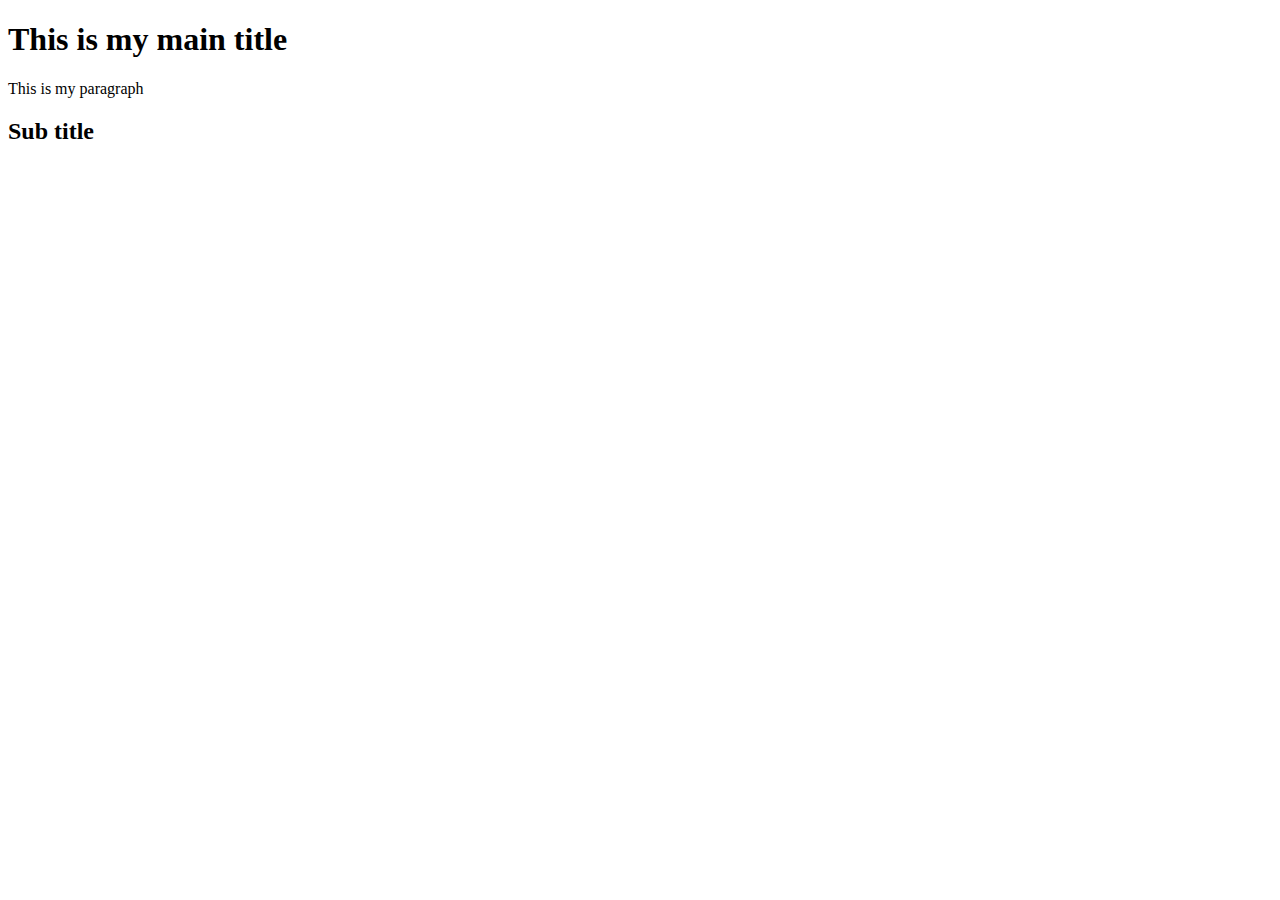
<file: aboutme/index.html>
<!DOCTYPE html>
<html lang="en">
<head>
    <meta charset="UTF-8">
    <meta http-equiv="X-UA-Compatible" content="IE=edge">
    <meta name="viewport" content="width=device-width, initial-scale=1.0">
    <title>Home Page</title>
</head>
<body>
    <h1>This is my main title</h1>
    <p>This is my paragraph</p>
    <h2>Sub title</h2>
</body>
</html>
</file>
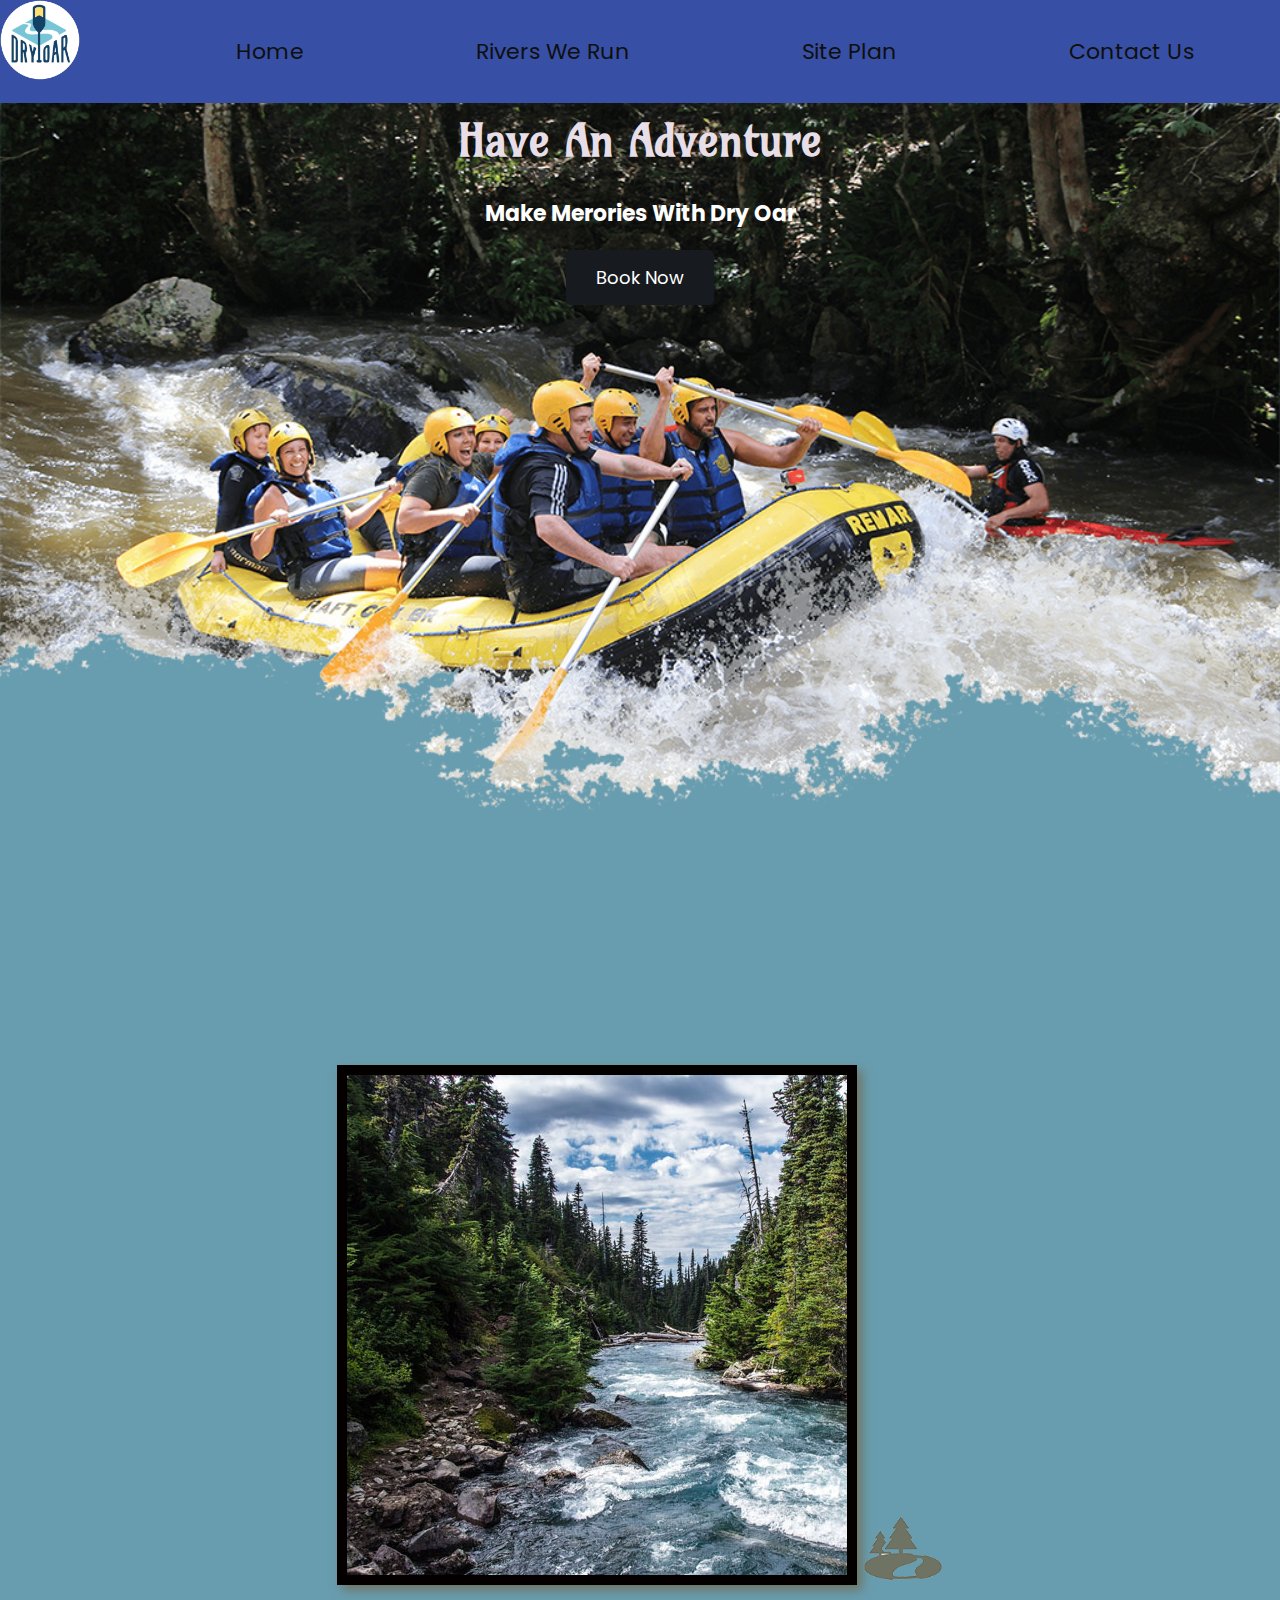
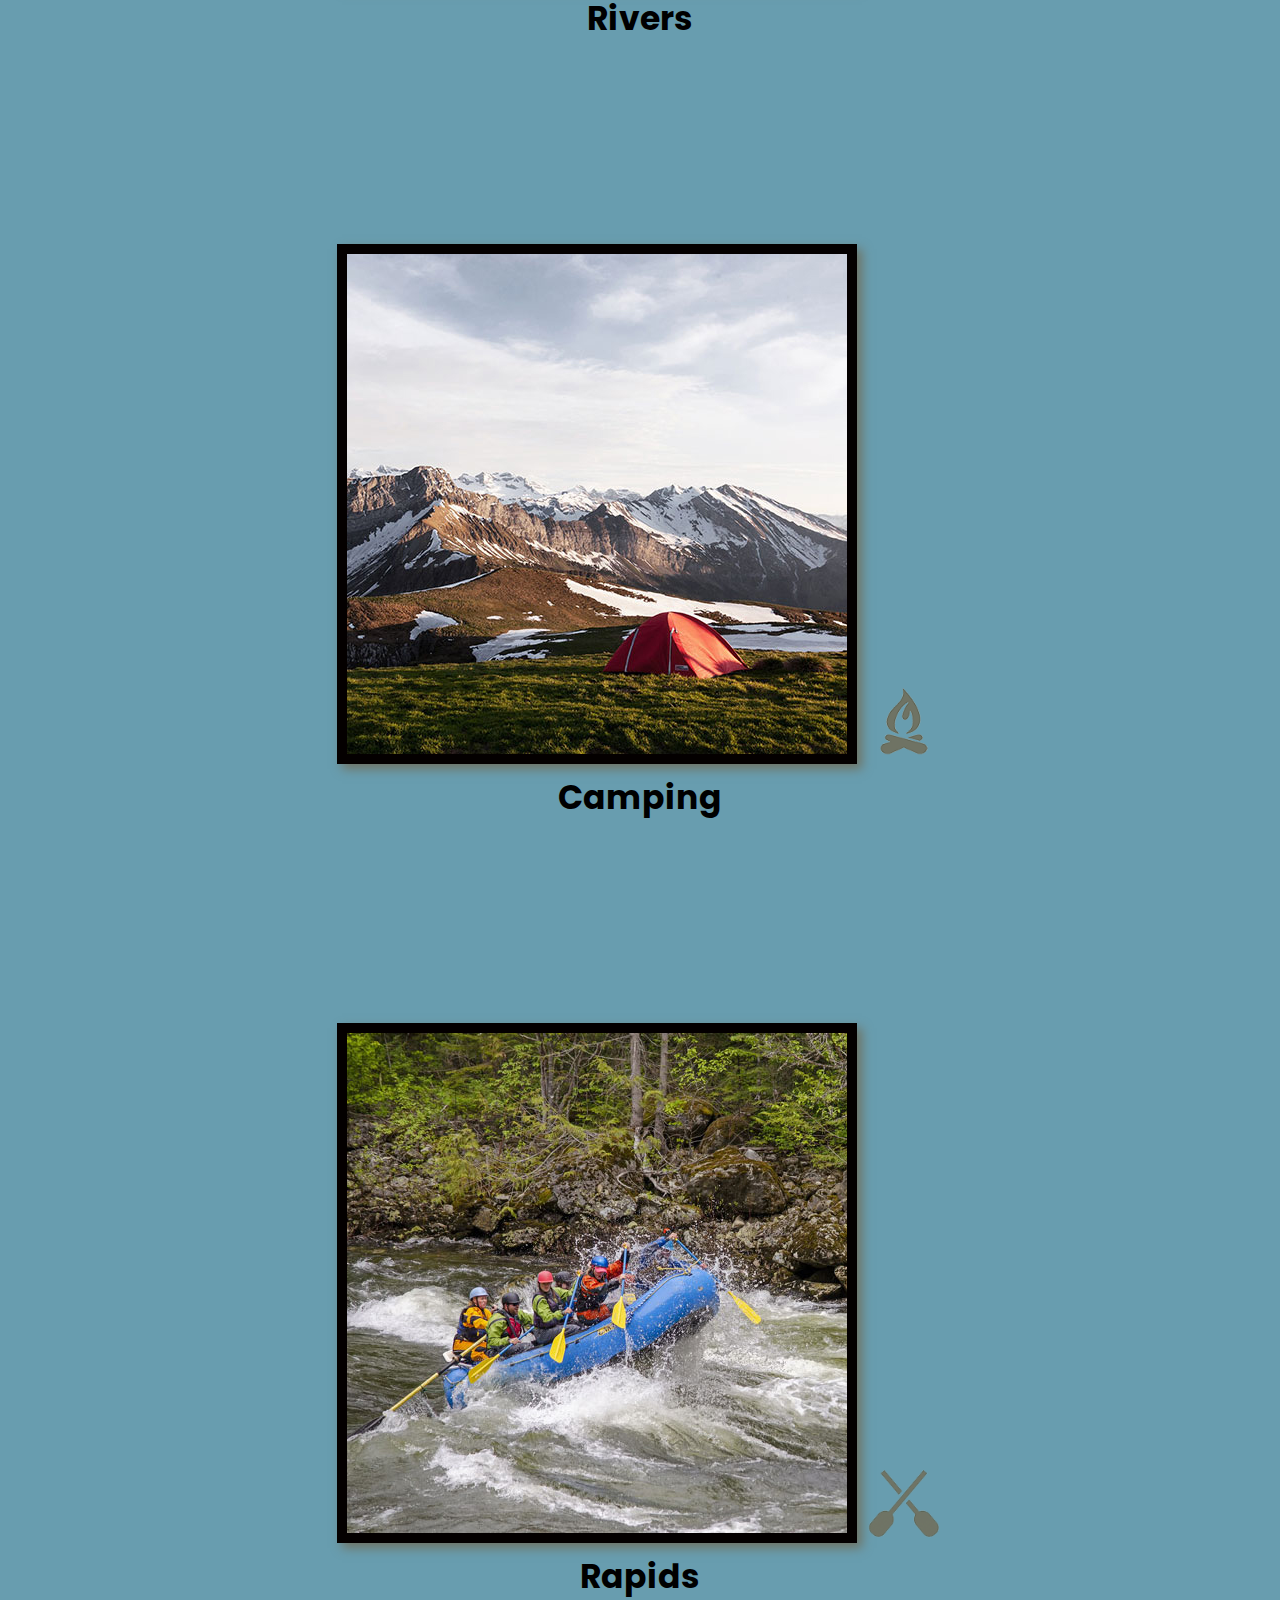
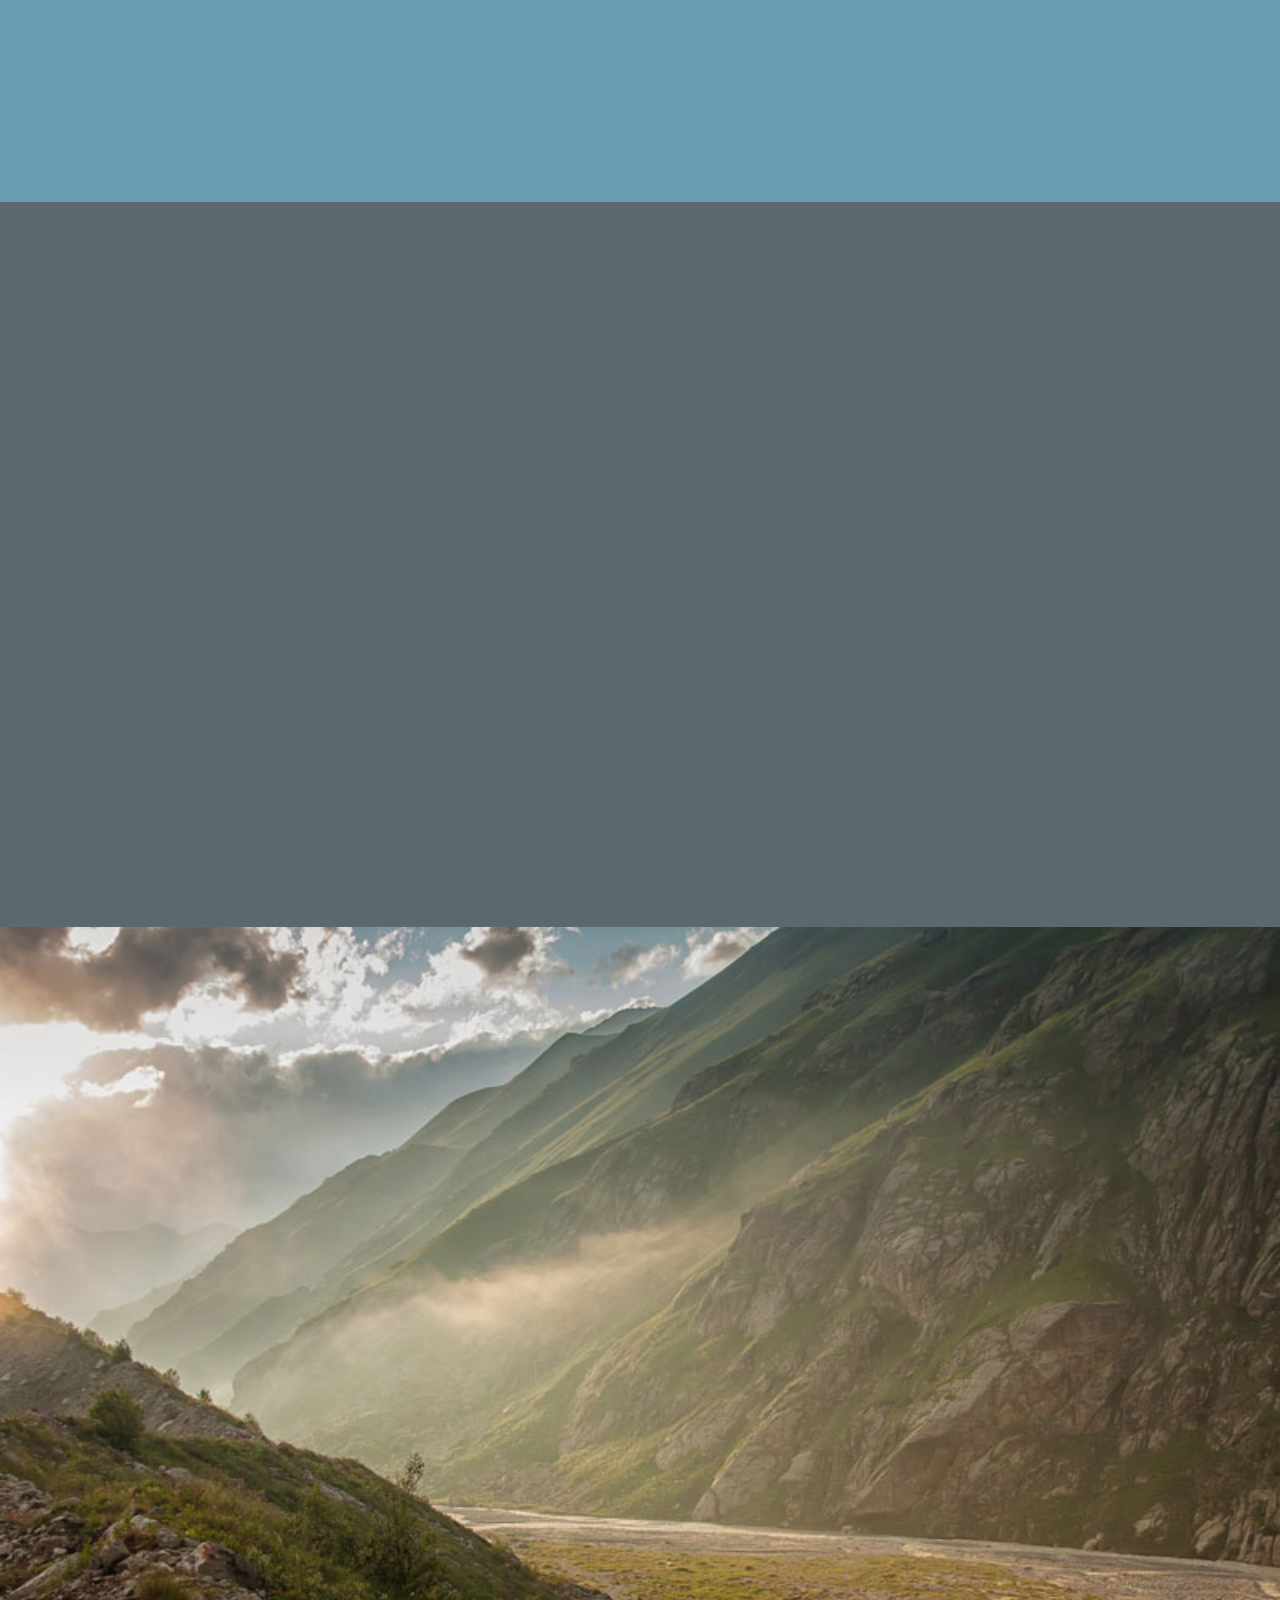
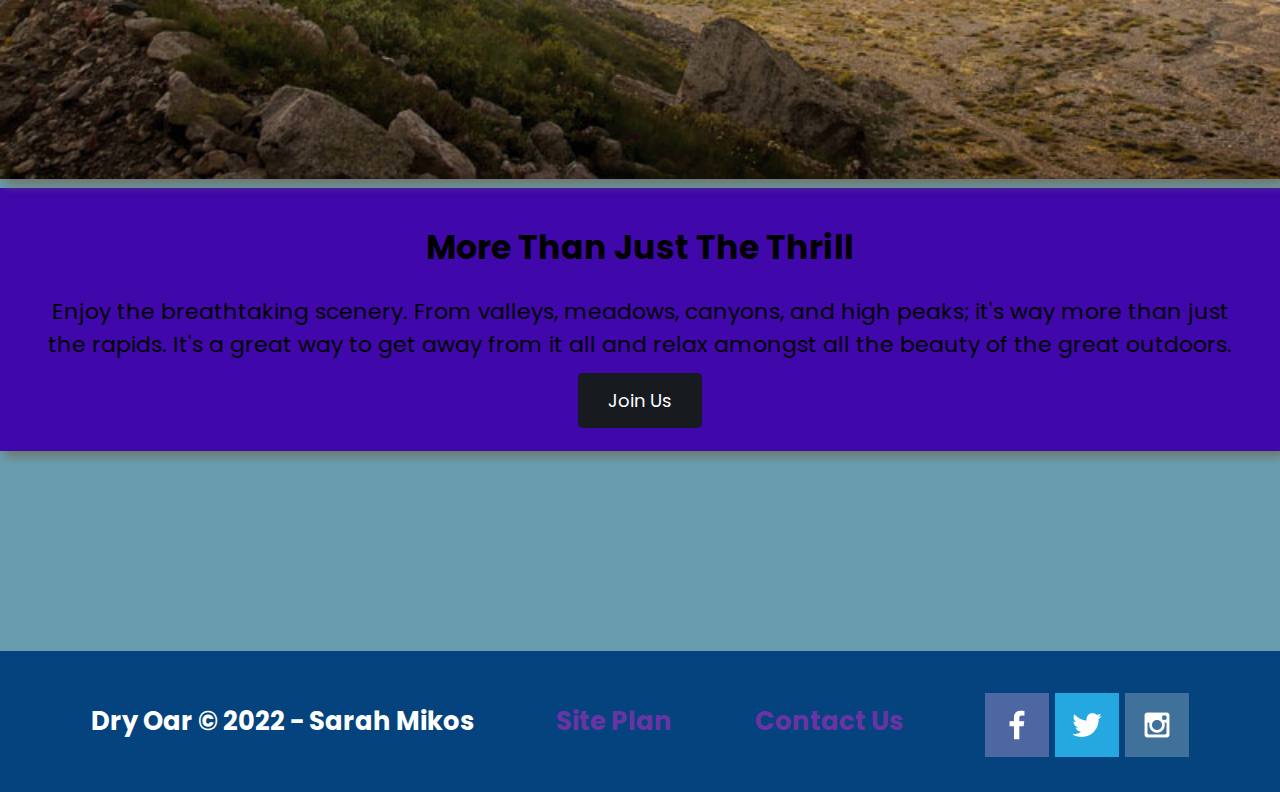
<file: wwr/index.html>
<!DOCTYPE html>
<html lang="en">

<head>
    <meta charset="UTF-8">
    <meta http-equiv="X-UA-Compatible" content="IE=edge">
    <meta name="viewport" content="width=device-width, initial-scale=1.0">
    <title>Whitewater Rafting Vacations | Dry Oar Boating | Home</title>
    <link rel="stylesheet" href="styles/style.css">

</head>

<body>
    <div id="content">

        <header>
            <a id="logo_link" href="index.html">
                <img class="logo" src="images/logo.png" alt="Dry Oar Logo">
            </a>

            <nav>
                <a href="index.html">Home</a>
                <a href="rivers.html">Rivers We Run </a>
                <a href="site-plan-rafting.html">Site Plan</a>
                <a href="contactus.html">Contact Us</a>
            </nav>

        </header>
        <div id="hero">
            <div id="hero-box">
                <img id="hero-img" src="images/hero.png" alt="People enjoying rafting">
            </div>
            <section id="hero-msg">
                <h1 class="home-title">Have An Adventure</h1>
                <h4>Make Merories With Dry Oar </h4>
                <div class='button-box'>
                    <a class='book' href="contactus.html">Book Now</a>
                </div>
            </section>
        </div>
        <main class="home-grid">
            <section class="rivers-card">
                <img class="card-img" src="images/rivers.jpg" alt="river in forest">
                <img class="icon" src="images/river_icon.png" alt="river icon">
                <h2>Rivers</h2>
            </section>
            <section class="camping-card">
                <img class="card-img" src="images/camping.jpg" alt="tent in mountains">
                <img class="icon" src="images/fire_icon.png" alt="fire icon">
                <h2>Camping</h2>
            </section>
            <section class="rapids-card">
                <img class="card-img" src="images/rapids.jpg" alt="rafting boat">
                <img class="icon" src="images/oars.png" alt="oars icon">
                <h2>Rapids</h2>
            </section>
            <div id="background"></div>
            <img class="mountains" src="images/mountains.jpg" alt="Misty mountains">
            <section class="msg">
                <h2>More Than Just The Thrill</h2>
                <p> Enjoy the breathtaking scenery. From valleys, meadows, canyons, and high peaks; it's way more than
                    just the rapids. It's a great way to get away from it all and relax amongst all the beauty of the
                    great outdoors.</p>
                <a class='join' href="rivers.html">Join Us</a>
            </section>

        </main>
        <footer>
            <h3>Dry Oar &copy; 2022 - Sarah Mikos</h3>
            <h3><a href="site-plan-rafting.html">Site Plan</a></h3>
            <h3><a href="contactus.html">Contact Us</a></h3>
            <div class="social">
                <a href="https://facebook.com" target="_blank">
                    <img src="images/facebook.png" alt="fb icon">
                </a>
                <a href="https://twitter.com" target=" _blank">
                    <img src="images/twitter.png" alt="twitter icon">
                </a>
                <a href="https://instagram.com" target=" _blank">
                    <img src="images/instagram.png" alt="instagram icon">
                </a>
            </div>
        </footer>
    </div>
</body>

</html>
</file>
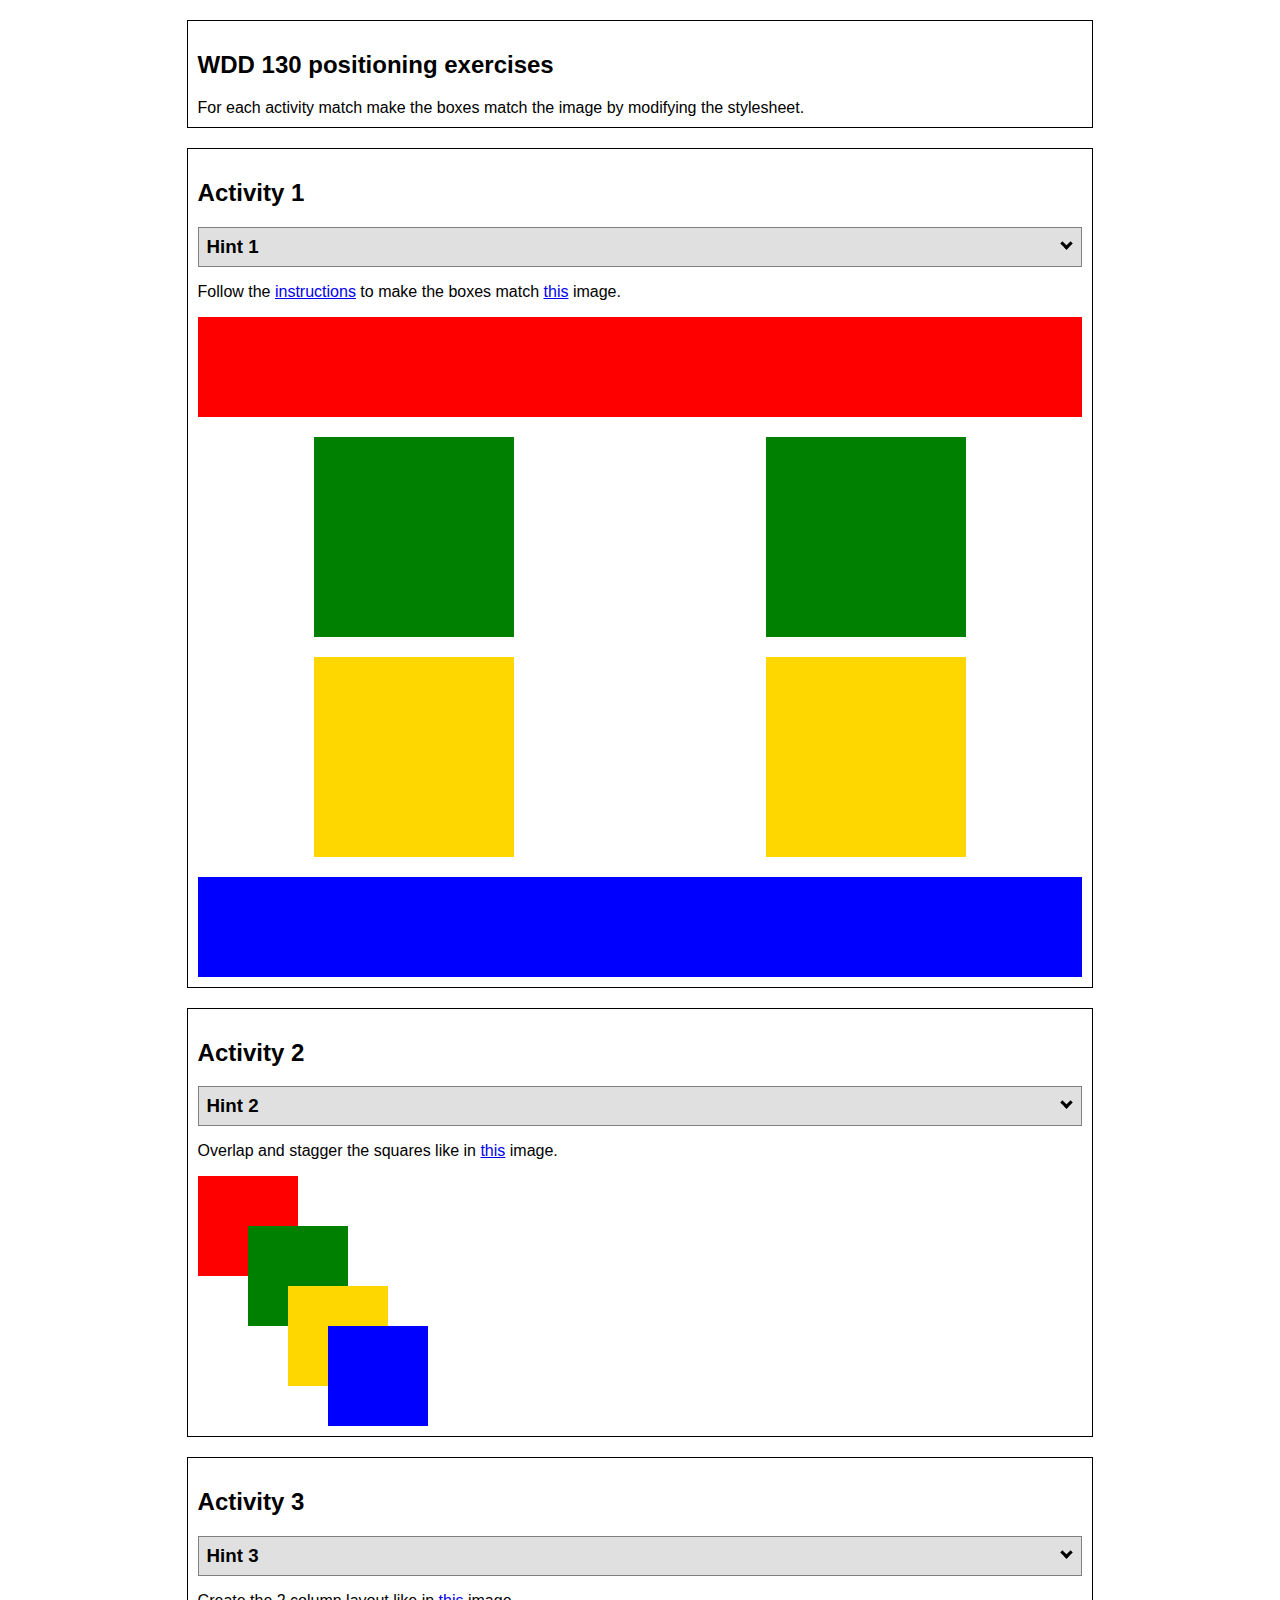
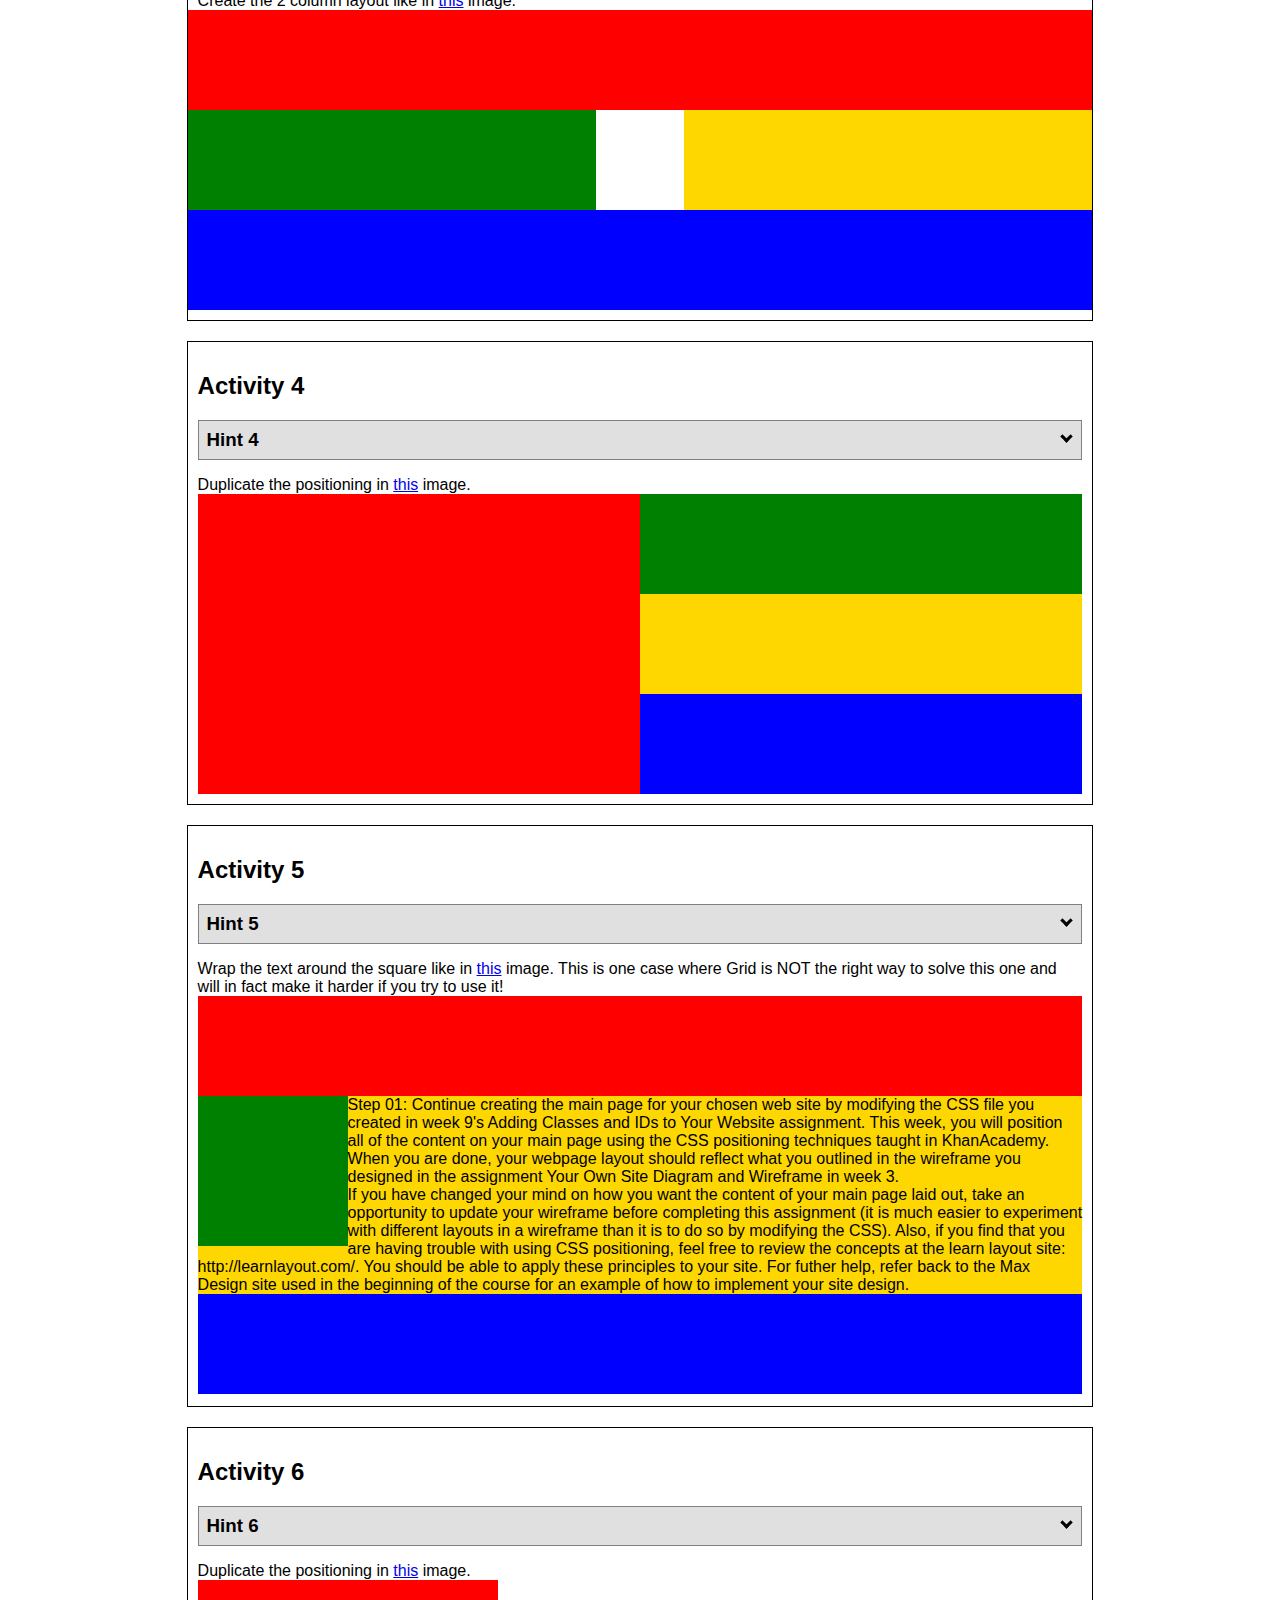
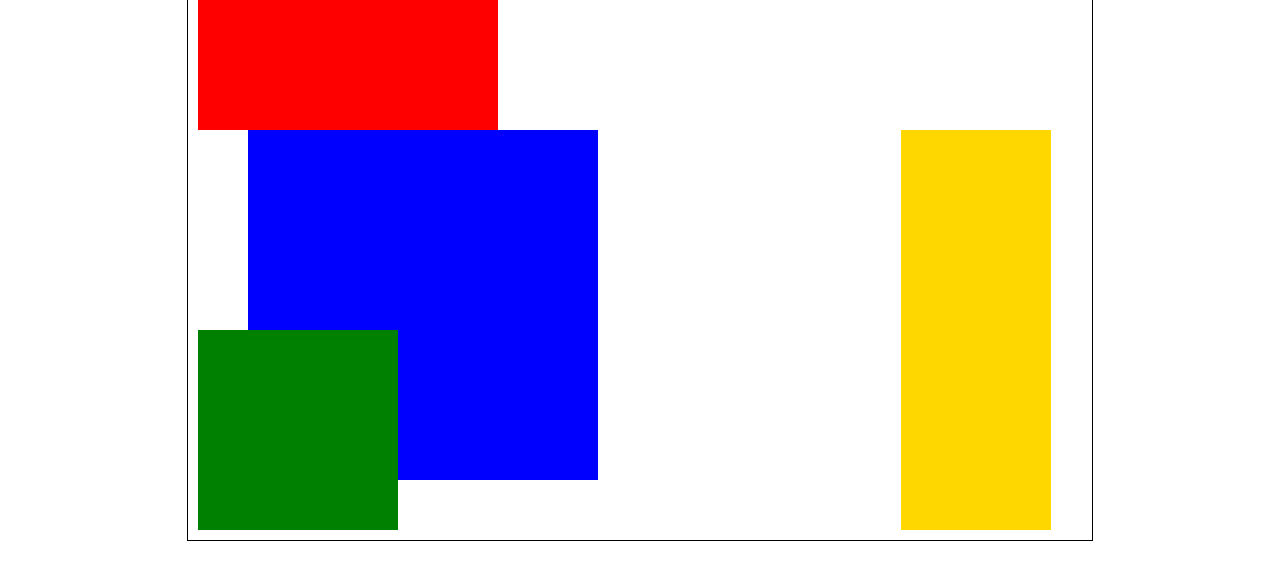
<file: positioning.html>
<!DOCTYPE html>
<html lang="en">
  <head>
    <!-- HTML - Name: positioning.html -->
    <title>Positioning Activity</title>
    <link rel="stylesheet" type="text/css" href="positionstyles.css" />
  </head>
  <body>
    <div class="activity">
      <h2>WDD 130 positioning exercises</h2>
      For each activity match make the boxes match the image by modifying the stylesheet.</div>
    <div class="activity">
      <h2>Activity 1</h2>
      <section class="hint"><input type="checkbox" ><i></i> <h3>Hint 1</h3><div><p>Check out the <a href="https://byui-wdd.github.io/wdd130/activities/w06-css-positioning.html" target="_blank">activity instructions</a> in Ilearn!</p></div></section>
      <p>Follow the <a href="https://byui-wdd.github.io/wdd130/activities/w06-css-positioning.html" target="_blank">instructions</a> to make the boxes match  <a href="https://byui-wdd.github.io/wdd130/images/example1.png" target="_blank">this</a> image.</p>
      <div class="content1" >
        <div class="red1" ></div>
        <div class="green1" ></div>
        <div class="green1" ></div>
        <div class="yellow1"></div>
        <div class="yellow1"></div>
        <div class="blue1"></div>
      </div>
    </div>
    <div class="activity">
      <h2>Activity 2</h2>
      <section class="hint"><input type="checkbox" > <h3>Hint 2</h3><i></i><div>
      <ul>
      <li>grid-template-columns: 50px 50px 50px 50px 50px </li></ul></div></section>
      <p>Overlap and stagger the squares like in <a href="https://byui-wdd.github.io/wdd130/images/example2.png" target="_blank">this</a> image.</p>
      <div class="content2" >
        <div class="red2" ></div>
        <div class="green2" ></div>
        <div class="yellow2"></div>
        <div class="blue2"></div>
      </div>
    </div>
    <div class="activity">
      <h2>Activity 3</h2>
      <section class="hint"><input type="checkbox" > <h3>Hint 3</h3><i></i><div><p>This one is going to be best solved with CSS Grid. Remember to make the boxes the right width first...then start moving them around. </p><h4>Properties used:</h4><ul><li>display:grid;</li><li>grid-template-columns:</li><li>grid-column-gap:</li>
        <li>grid-column:</li>  </ul></div></section>
      Create the 2 column layout like in <a href="https://byui-wdd.github.io/wdd130/images/example3.png" target="_blank">this</a>  image.
      <div class="content3" >
        <div class="red3" ></div>
        <div class="green3" ></div>
        <div class="yellow3"></div>
        <div class="blue3"></div>
      </div>
    </div>
    <div class="activity">
      <h2>Activity 4</h2>
      <section class="hint"><input type="checkbox" > <h3>Hint 4</h3><i></i><div><p>For the others we have been primarily concerned with width. For this one you will need to adjust height as well. </p><h4>Properties used:</h4><ul><li>display:grid;</li><li>grid-template-columns:</li><li>grid-row:</li></ul></div></section>
      Duplicate the positioning in <a href="https://byui-wdd.github.io/wdd130/images/example4.png" target="_blank">this</a> image. 
      <div class="content4" >
        <div class="red4" ></div>
        <div class="green4" ></div>
        <div class="yellow4"></div>
        <div class="blue4"></div>
      </div>
    </div>

    <div class="activity">
      <h2>Activity 5</h2>
      <section class="hint"><input type="checkbox" > <h3>Hint 5</h3><i></i><div><p>Grid is <strong>not</strong> the right way to do this.  In fact there is only one way to really do that...and that is with float. Remember that we float the thing we want the text to wrap around.  Also remember to start by making all the shapes the right size and shape.</p><h4>Properties used:</h4><ul><li>float: left;</li></ul></div></section>
      Wrap the text around the square like in <a href="https://byui-wdd.github.io/wdd130/images/example5.png" target="_blank">this</a> image. This is one case where Grid is NOT the right way to solve this one and will in fact make it harder if you try to use it!
      <div class="content5" >
        <div class="red5" ></div>
        <div class="green5" ></div>
        <div class="yellow5">Step 01: Continue creating the main page for your chosen web site by modifying the CSS file you created in week 9's Adding Classes and IDs to Your Website assignment. This week, you will position all of the content on your main page using the CSS positioning techniques taught in KhanAcademy. When you are done, your webpage layout should reflect what you outlined in the wireframe you designed in the assignment Your Own Site Diagram and Wireframe in week 3. <br />
          If you have changed your mind on how you want the content of your main page laid out, take an opportunity to update your wireframe before completing this assignment (it is much easier to experiment with different layouts in a wireframe than it is to do so by modifying the CSS). Also, if you find that you are having trouble with using CSS positioning, feel free to review the concepts at the learn layout site: http://learnlayout.com/. You should be able to apply these principles to your site. For futher help, refer back to the Max Design site used in the beginning of the course for an example of how to implement your site design.</div>
        <div class="blue5"></div>
      </div>
    </div>
    <div class="activity">
      <h2>Activity 6</h2>
      <section class="hint"><input type="checkbox" > <h3>Hint 6</h3><i></i><div><p>This one is all about visualizing the grid behind the layout. If you are having a hard time doing that first: all the sizes are even multiples of 100, and second here is another example with the lines drawn: <a href="https://byui-wdd.github.io/wdd130/images/example6-hint.png" target="_blank">example 6 with lines</a>. For this one you will find it easiest if you use px for the column width. You can also use <kbd>z-index</kbd> to control the element layering.    </p><h4>Properties used:</h4><ul><li>display:grid;</li><li>grid-template-columns:</li><li>grid-column:</li><li>grid-row:</li><li><a href="https://www.w3schools.com/cssref/pr_pos_z-index.asp" target="_blank">z-index:</a></li></ul></div></section>
      Duplicate the positioning in <a href="https://byui-wdd.github.io/wdd130/images/example6.png" target="_blank">this</a> image.
      <div class="content6" >
        <div class="red6" ></div>
        <div class="green6" ></div>
        <div class="yellow6"></div>
        <div class="blue6"></div>
      </div>
    </div>
  </body>
</html>
</file>
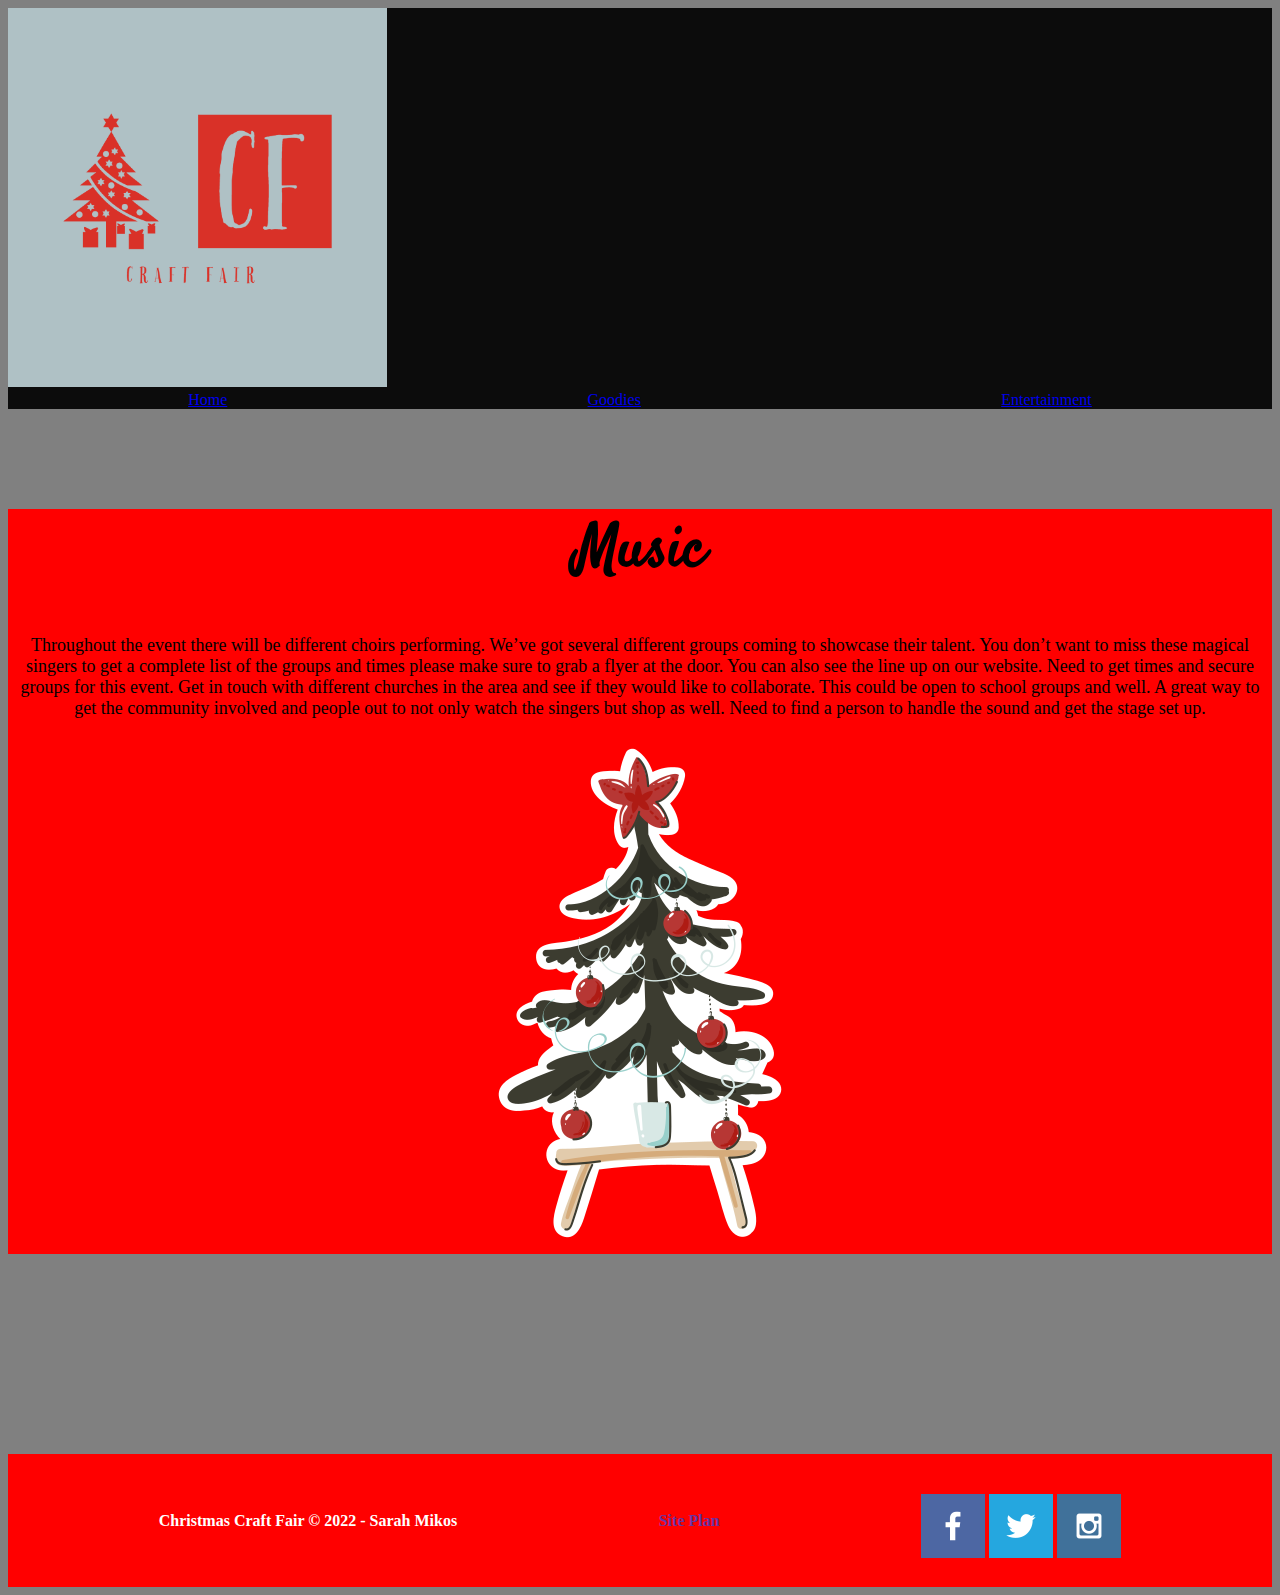
<file: christmas/entertainment.html>
<!DOCTYPE html>
<html lang="en">
<head>
    <meta charset="UTF-8">
    <meta http-equiv="X-UA-Compatible" content="IE=edge">
    <meta name="viewport" content="width=device-width, initial-scale=1.0">
    <title>Christmas Craft Fair| Entertainment </title>
    <link rel="stylesheet" href="styles/styles.css">

</head>
<body>

    <header>
        <img src="images/logo.jpeg" alt="Logo image" class="logo">

        <nav>
          <a href="index.html">Home</a>  
          <a href="goodies.html">Goodies</a>  
          <a href="entertainment.html">Entertainment</a>  

        </nav>
    </header>
    <main id="mainGrid" class="homeGrid">
        <section>
            <h1>Music </h1>
            <p>Throughout the event there will be different choirs performing. We’ve got several different groups coming to showcase their talent. You don’t want to miss these magical singers to get a complete list of the groups and times please make sure to grab a flyer at the door. You can also see the line up on our website. Need to get times and secure groups for this event. Get in touch with different churches in the area and see if they would like to collaborate. This could be open to school groups and well. A great way to get the community involved and people out to not only watch the singers but shop as well. Need to find a person to handle the sound and get the stage set up.</p>
            <img src="images/christmas.png" alt="image for page3">
        </section>

    </main>

    <footer>
        <p>Christmas Craft Fair &copy; 2022 - Sarah Mikos</p>
        <p><a href="site-plan.html">Site Plan</a></p>
        <div class="social">
            <a href="https://facebook.com" target="_blank">
                <img src="images/facebook.png" alt="fb icon">
            </a>
            <a href="https://twitter.com" target=" _blank">
                <img src="images/twitter.png" alt="twitter icon">
            </a>
            <a href="https://instagram.com" target=" _blank">
                <img src="images/instagram.png" alt="instagram icon">
            </a>
        </div>
    </footer>

</body>
</html>
</file>
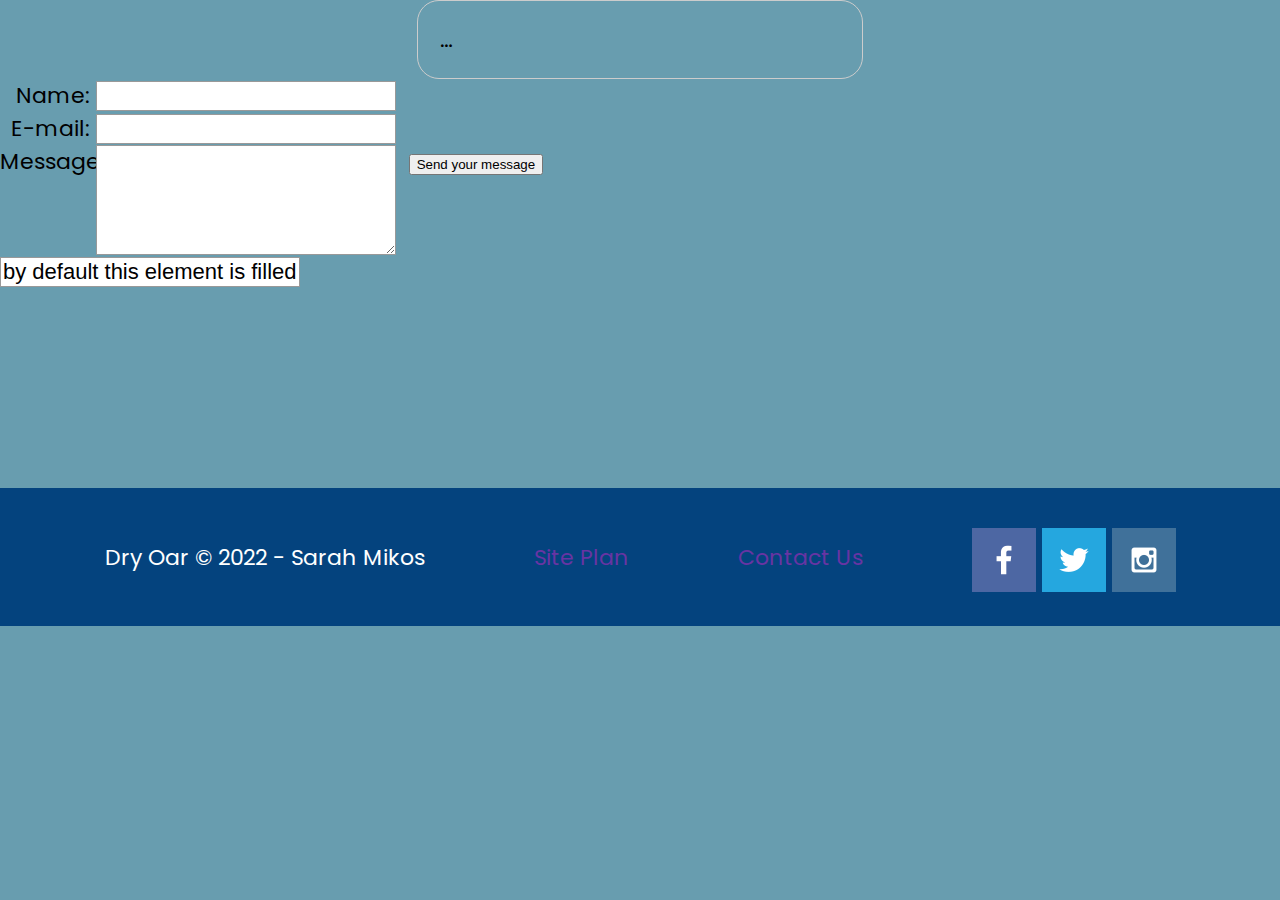
<file: wwr/contactus.html>
<!DOCTYPE html>
<html lang="en">

<head>
    <meta charset="UTF-8">
    <meta http-equiv="X-UA-Compatible" content="IE=edge">
    <meta name="viewport" content="width=device-width, initial-scale=1.0">
    <title>Whitewater Rafting Vacations | Dry Oar Boating | Home</title>
    <link rel="stylesheet" href="styles/style.css">
    <style>

         form {
            /* Center the form on the page */
            margin: 0 auto;
            width: 400px;
            /* Form outline */
            padding: 1em;
            border: 1px solid #ccc;
            border-radius: 1em;
         }
         ul {
				list-style: none;
				padding: 0;
				margin: 0;
			}

			form li + li {
				margin-top: 1em;
			}

			label {
				/* To make sure that all labels have the same size and are properly aligned */
				display: inline-block;
				width: 90px;
				text-align: right;
			}

			input,
			textarea {
				/* To make sure that all text fields have the same font settings By default, textareas have a monospace font */
				font: 1em sans-serif;
				/* To give the same size to all text fields */
				width: 300px;
				box-sizing: border-box; /* To harmonize the look & feel of text field border */
				border: 1px solid #999;
			}

			input:focus,
			textarea:focus {
				/* To give a little highlight on active elements */
				border-color: #000;
			}

			textarea {
				/* To properly align multiline text fields with their labels */
				vertical-align: top;
				/* To give enough room to type some text */
				height: 5em;
			}

			.button {
				/* To position the buttons to the same position of the text fields */
				padding-left: 90px;
				/* same size as the label elements */
			}

			button {
				/* This extra margin represent roughly the same space as the space between the labels and their text fields */
				margin-left: 0.5em;
			}
    
    </style>
</head>

<body>


    <div id="feedback"></div>
    <form action="/my-handling-form-page" method="post">…</form>
    <ul>
        <li>
            <label for="name">Name:</label>
            <input type="text" id="name" name="user_name" />
        </li>
        <li>
            <label for="mail">E-mail:</label>
            <input type="email" id="mail" name="user_email" />
        </li>
        <li>
            <label for="msg">Message:</label>
            <textarea id="msg" name="user_message"></textarea>
            <button type="submit">Send your message</button>
        </li>
        <input type="text" value="by default this element is filled with this text" />
    </ul>
    </form>
    </main>

    <script>
        // get the feedback div element so we can do something with it.
        const feedbackElement = document.getElementById('feedback');
        // get the form so we can read what was entered in it.
        const formElement = document.forms[0];
        // add a 'listener' to wait for a submission of our form. When that happens run the code below.
        formElement.addEventListener('submit', function (e) {
            // stop the form from doing the default action.
            e.preventDefault();
            // set the contents of our feedback element to a message letting the user know the form was submitted successfully. Notice that we pull the name that was entered in the form to personalize the message!
            feedbackElement.innerHTML = 'Hello ' + formElement.user_name.value + '! Thank you for your message. We will get back with you as soon as possible!';
            // make the feedback element visible.
            feedbackElement.style.display = "block";
            // add a class to move everything down so our message doesn't cover it.
            document.body.classList.toggle('moveDown');
        });
    </script>
    
        <footer>
            <p>Dry Oar &copy; 2022 - Sarah Mikos</p>
            <p><a href="site-plan-rafting.html">Site Plan</a></p>
            <p><a href="contactus.html">Contact Us</a></p>
            <div class="social">
                <a href="https://facebook.com" target="_blank">
                    <img src="images/facebook.png" alt="fb icon">
                </a>
                <a href="https://twitter.com" target=" _blank">
                    <img src="images/twitter.png" alt="twitter icon">
                </a>
                <a href="https://instagram.com" target=" _blank">
                    <img src="images/instagram.png" alt="instagram icon">
                </a>
            </div>
        </footer>
    </div>
</body>

</html>
</file>
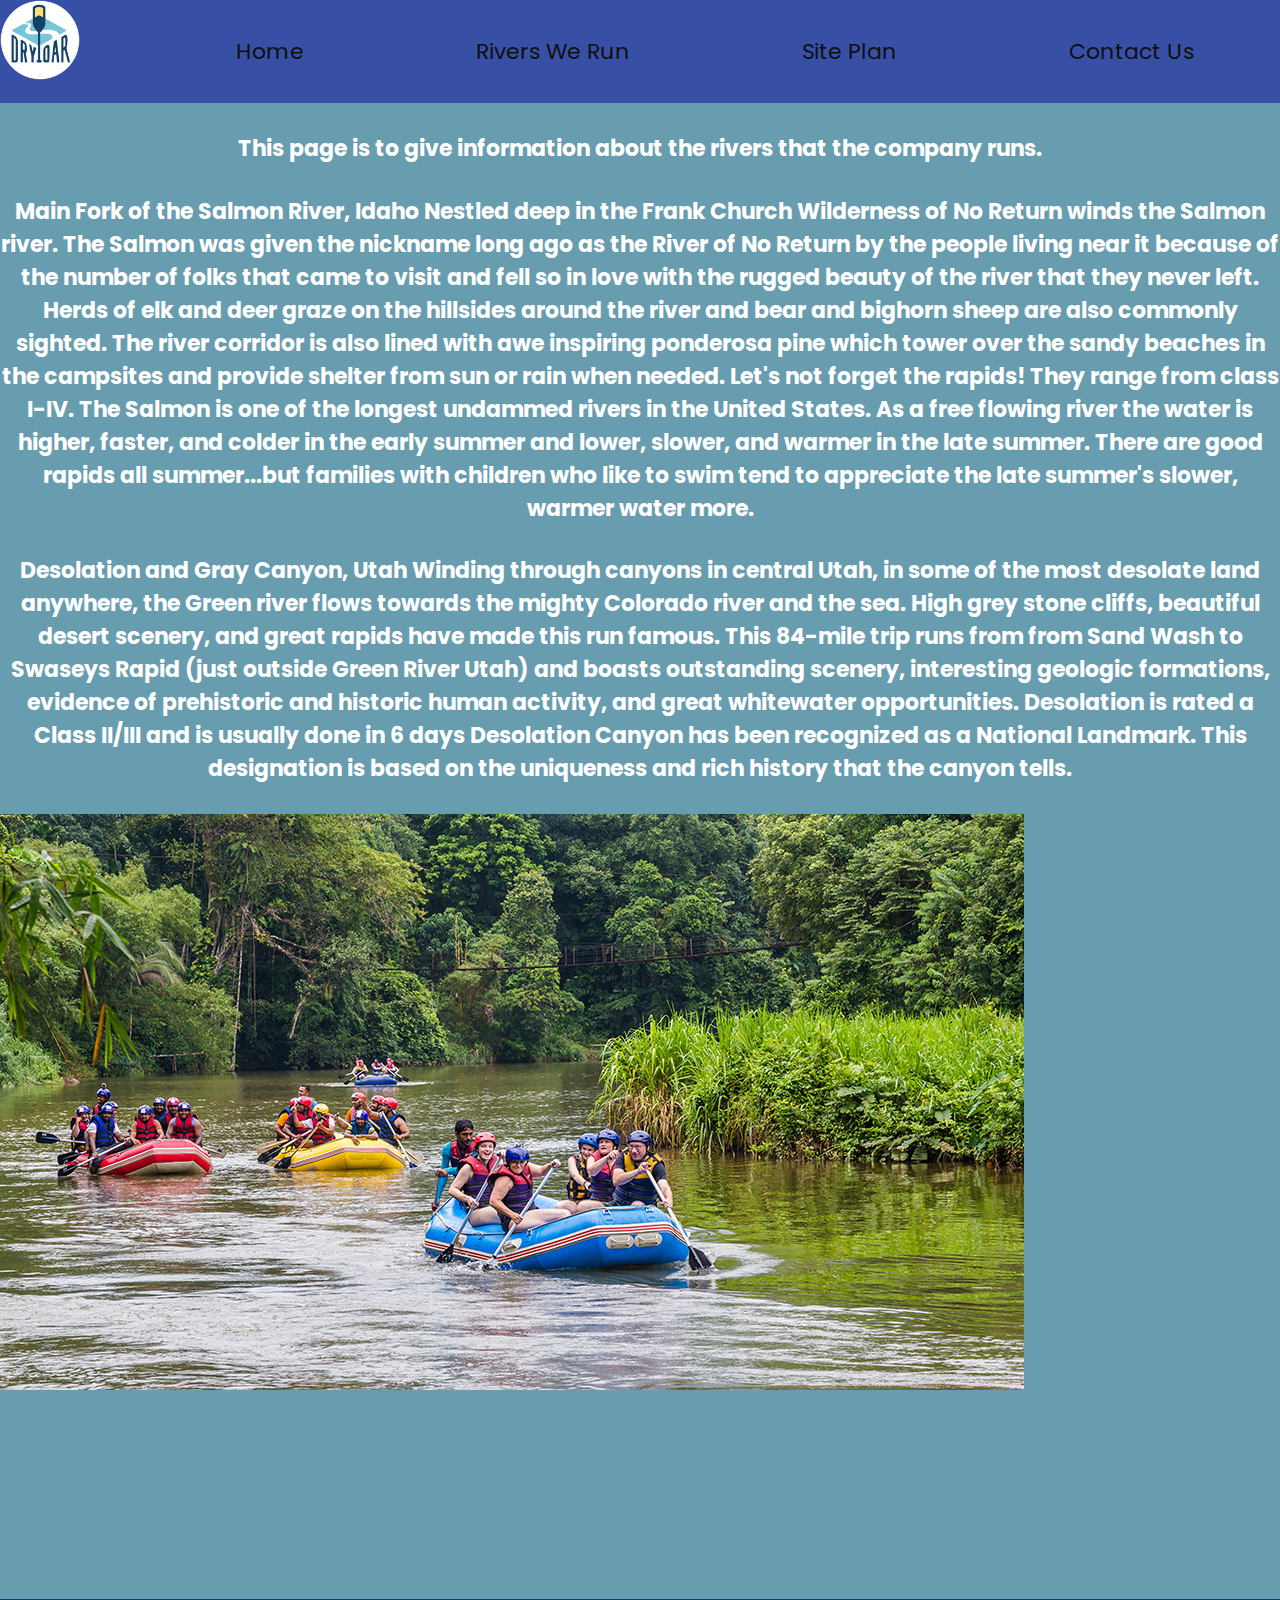
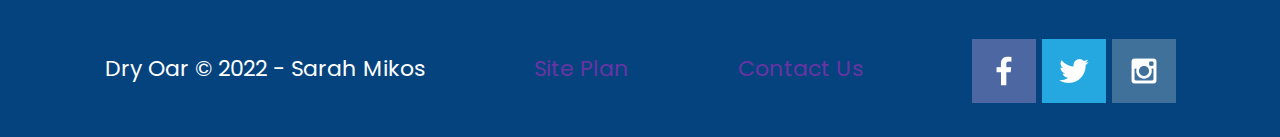
<file: wwr/rivers.html>
<!DOCTYPE html>
<html lang="en">

<head>
    <meta charset="UTF-8">
    <meta http-equiv="X-UA-Compatible" content="IE=edge">
    <meta name="viewport" content="width=device-width, initial-scale=1.0">
    <link rel="stylesheet" href="styles/style.css">
    <title>Whitewater Rafting Vacations | Dry Oar Boating | site-plan-rafting</title>

</head>

<body>
    <div id="content">

        <header>
            <a id="logo_link" href="index.html">
                <img class="logo" src="images/logo.png" alt="Dry Oar Logo">
            </a>

            <nav>
                <a href="index.html">Home</a>
                <a href="rivers.html">Rivers We Run </a>
                <a href="site-plan-rafting.html">Site Plan</a>
                <a href="contactus.html">Contact Us</a>
            </nav>

        </header>
<!----        <div id="hero">
            <div id="hero-box">
                <img id="hero-img" src="images/hero.png" alt="People enjoying rafting">
            </div>
            <section id="hero-msg">
                <h1 class="home-title">Have An Adventure</h1>
                <h4>Make Merories With Dry Oar </h4>
                <div class='button-box'>
                    <a class='book' href="contactus.html">Book Now</a>
                </div>
            </section>
        </div>
        <main class="home-grid">
            <section class="rivers-card">
                <img class="card-img" src="images/rivers.jpg" alt="river in forest">
                <img class="icon" src="images/river_icon.png" alt="river icon">
                <h2>Rivers</h2>
            </section>
            <section class="camping-card">
                <img class="card-img" src="images/camping.jpg" alt="tent in mountains">
                <img class="icon" src="images/fire_icon.png" alt="fire icon">
                <h2>Camping</h2>
            </section>
            <section class="rapids-card">
                <img class="card-img" src="images/rapids.jpg" alt="rafting boat">
                <img class="icon" src="images/oars.png" alt="oars icon">
                <h2>Rapids</h2>
            </section>
            <div id="background"></div>
            <img class="mountains" src="images/mountains.jpg" alt="Misty mountains">
            <section class="msg">
                <h2>More Than Just The Thrill</h2>
                <p> Enjoy the breathtaking scenery. From valleys, meadows, canyons, and high peaks; it's way more than
                    just the rapids. It's a great way to get away from it all and relax amongst all the beauty of the
                    great outdoors.</p>
                <a class='join' href="rivers.html">Join Us</a>
            </section>

        </main>
    -->
    </div class="rivers-grid">
        <div class="logo"></div>
        <div class="top-banner"></div>
        <section id="top-label">
            <h4>This page is to give information about the rivers that the company runs.</h4>
                
        <section id="left-body-text">
            <h4>Main Fork of the Salmon River, Idaho
                Nestled deep in the Frank Church Wilderness of No Return winds the Salmon river. The Salmon was given the nickname long ago as the River of No Return by the people living near it because of the number of folks that came to visit and fell so in love with the rugged beauty of the river that they never left.
                
                Herds of elk and deer graze on the hillsides around the river and bear and bighorn sheep are also commonly sighted. The river corridor is also lined with awe inspiring ponderosa pine which tower over the sandy beaches in the campsites and provide shelter from sun or rain when needed.
                
                Let's not forget the rapids! They range from class I-IV. The Salmon is one of the longest undammed rivers in the United States. As a free flowing river the water is higher, faster, and colder in the early summer and lower, slower, and warmer in the late summer. There are good rapids all summer...but families with children who like to swim tend to appreciate the late summer's slower, warmer water more.</h4>
        <section id="right-body-text">
            <h4>Desolation and Gray Canyon, Utah
                Winding through canyons in central Utah, in some of the most desolate land anywhere, the Green river flows towards the mighty Colorado river and the sea. High grey stone cliffs, beautiful desert scenery, and great rapids have made this run famous. This 84-mile trip runs from from Sand Wash to Swaseys Rapid (just outside Green River Utah) and boasts outstanding scenery, interesting geologic formations, evidence of prehistoric and historic human activity, and great whitewater opportunities.
                
                Desolation is rated a Class II/III and is usually done in 6 days
                
                Desolation Canyon has been recognized as a National Landmark.  This designation is based on the uniqueness and rich history that the canyon tells.</h4>    
            
        <section class="bottom-picture">
            <img class="rafting_picture" src="images/rafting15_600.jpg">
        </section>

    </div>

    <footer>
            <p>Dry Oar &copy; 2022 - Sarah Mikos</p>
            <p><a href="site-plan-rafting.html">Site Plan</a></p>
            <p><a href="contactus.html">Contact Us</a></p>
            <div class="social">
                <a href="https://facebook.com" target="_blank">
                    <img src="images/facebook.png" alt="fb icon">
                </a>
                <a href="https://twitter.com" target=" _blank">
                    <img src="images/twitter.png" alt="twitter icon">
                </a>
                <a href="https://instagram.com" target=" _blank">
                    <img src="images/instagram.png" alt="instagram icon">
                </a>
            </div>
        </footer>
    </div>
</body>

</html>
</file>
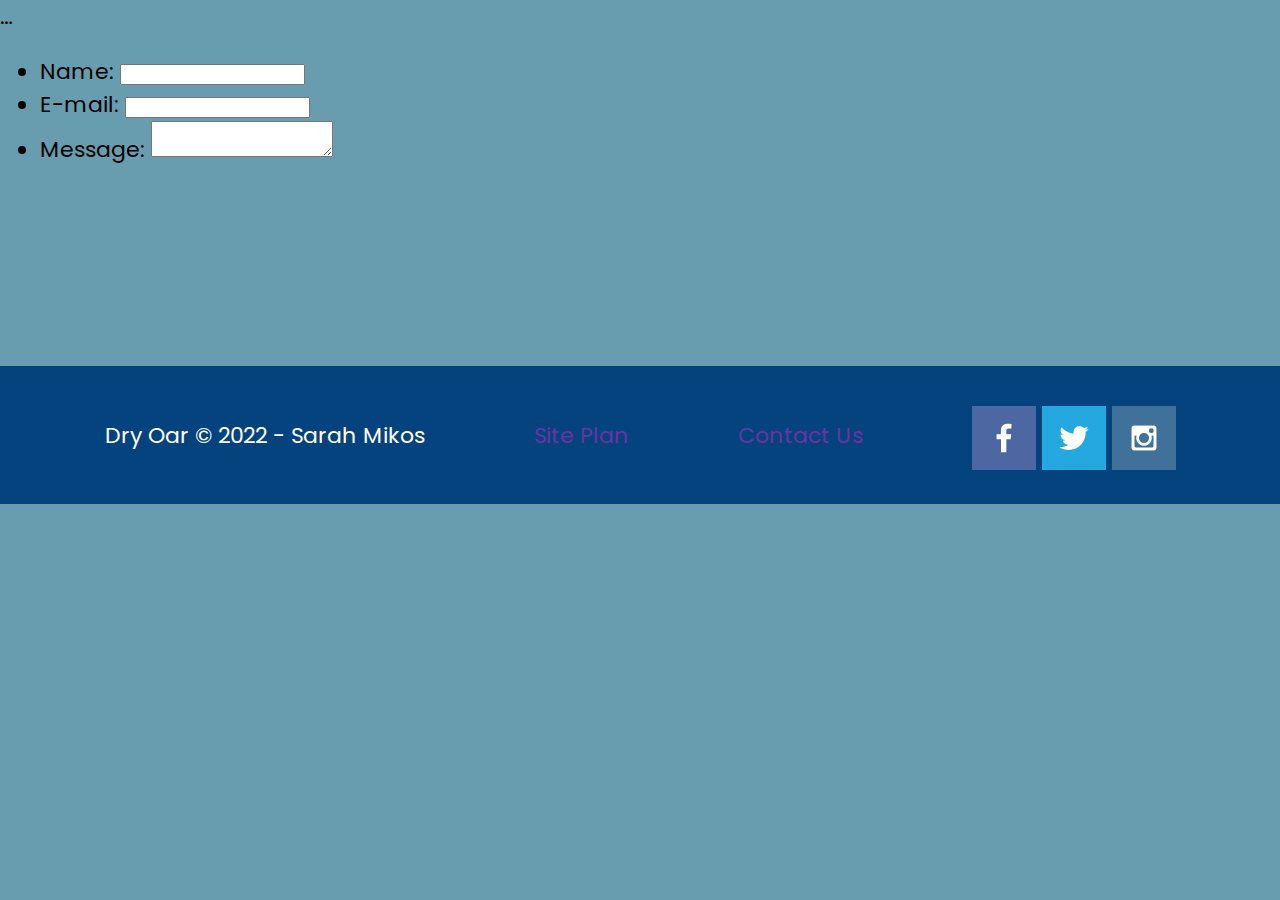
<file: christmas/images/Whitewater Rafting Vacations _ Dry Oar Boating _ Home.html>
<!DOCTYPE html>
<!-- saved from url=(0040)http://127.0.0.1:5500/wwr/contactus.html -->
<html lang="en"><head><meta http-equiv="Content-Type" content="text/html; charset=UTF-8">
    
    <meta http-equiv="X-UA-Compatible" content="IE=edge">
    <meta name="viewport" content="width=device-width, initial-scale=1.0">
    <title>Whitewater Rafting Vacations | Dry Oar Boating | Home</title>
    <link rel="stylesheet" href="./Whitewater Rafting Vacations _ Dry Oar Boating _ Home_files/style.css">

</head>
<body><div id="feedback"></div>
<form action="http://127.0.0.1:5500/my-handling-form-page" method="post">…</form>
<ul>
    <li>
        <label for="name">Name:</label>
        <input type="text" id="name" name="user_name">
    </li>
    <li>
        <label for="mail">E-mail:</label>
        <input type="email" id="mail" name="user_email">
    </li>
    <li>
        <label for="msg">Message:</label>
        <textarea id="msg" name="user_message"></textarea>
    </li>
</ul>


<footer>
    <p>Dry Oar © 2022 - Sarah Mikos</p>
    <p><a href="http://127.0.0.1:5500/wwr/site-plan-rafting.html">Site Plan</a></p>
    <p><a href="http://127.0.0.1:5500/wwr/contactus.html">Contact Us</a></p>
    <div class="social">
        <a href="https://facebook.com/" target="_blank">
            <img src="./Whitewater Rafting Vacations _ Dry Oar Boating _ Home_files/facebook.png" alt="fb icon">
        </a>
        <a href="https://twitter.com/" target=" _blank">
            <img src="./Whitewater Rafting Vacations _ Dry Oar Boating _ Home_files/twitter.png" alt="twitter icon">
        </a>
        <a href="https://instagram.com/" target=" _blank">
            <img src="./Whitewater Rafting Vacations _ Dry Oar Boating _ Home_files/instagram.png" alt="instagram icon">
        </a>
    </div>
</footer>


<script>
    // get the feedback div element so we can do something with it.
    const feedbackElement = document.getElementById('feedback');
    // get the form so we can read what was entered in it.
    const formElement = document.forms[0];
    // add a 'listener' to wait for a submission of our form. When that happens run the code below.
    formElement.addEventListener('submit', function (e) {
        // stop the form from doing the default action.
        e.preventDefault();
        // set the contents of our feedback element to a message letting the user know the form was submitted successfully. Notice that we pull the name that was entered in the form to personalize the message!
        feedbackElement.innerHTML = 'Hello ' + formElement.user_name.value + '! Thank you for your message. We will get back with you as soon as possible!';
        // make the feedback element visible.
        feedbackElement.style.display = "block";
        // add a class to move everything down so our message doesn't cover it.
        document.body.classList.toggle('moveDown');
    });
</script>

<!-- Code injected by live-server -->
<script>
	// <![CDATA[  <-- For SVG support
	if ('WebSocket' in window) {
		(function () {
			function refreshCSS() {
				var sheets = [].slice.call(document.getElementsByTagName("link"));
				var head = document.getElementsByTagName("head")[0];
				for (var i = 0; i < sheets.length; ++i) {
					var elem = sheets[i];
					var parent = elem.parentElement || head;
					parent.removeChild(elem);
					var rel = elem.rel;
					if (elem.href && typeof rel != "string" || rel.length == 0 || rel.toLowerCase() == "stylesheet") {
						var url = elem.href.replace(/(&|\?)_cacheOverride=\d+/, '');
						elem.href = url + (url.indexOf('?') >= 0 ? '&' : '?') + '_cacheOverride=' + (new Date().valueOf());
					}
					parent.appendChild(elem);
				}
			}
			var protocol = window.location.protocol === 'http:' ? 'ws://' : 'wss://';
			var address = protocol + window.location.host + window.location.pathname + '/ws';
			var socket = new WebSocket(address);
			socket.onmessage = function (msg) {
				if (msg.data == 'reload') window.location.reload();
				else if (msg.data == 'refreshcss') refreshCSS();
			};
			if (sessionStorage && !sessionStorage.getItem('IsThisFirstTime_Log_From_LiveServer')) {
				console.log('Live reload enabled.');
				sessionStorage.setItem('IsThisFirstTime_Log_From_LiveServer', true);
			}
		})();
	}
	else {
		console.error('Upgrade your browser. This Browser is NOT supported WebSocket for Live-Reloading.');
	}
	// ]]>
</script>


</body><div id="__genieContainer" style="all: initial;"></div></html>
</file>
<file: wwr/styles/style.css>
@import url('https://fonts.googleapis.com/css2?family=Amarante&family=Poppins&display=swap');

.home-title {
    font-family: Amarante, poppins, sans-serif;
    font-size: 2em;
    margin-top: 10px;
    text-align: center;
    color: rgb(231, 222, 231)
}

content {
    max-width: 1600px;
    margin: 0 auto;
}


#hero-img {
    width: 100%;

}

#hero {
    display: grid;
    grid-template-columns: 1fr 3fr 1fr;
    margin-top: -100px;
}

#hero-box {
    grid-column: 1/4;
    grid-row: 1/3;
    z-index: -1;
}

#hero-msg {
    grid-column: 2/3;
    grid-row: 1/2;
    margin-top: 100px;
}

hero-msg h1 {
    text-align: center;
}


.logo {
    width: 80px;
}

.icon {
    width: 80px;
    padding-top: 10px;
}

.button-box {
    text-align: center;
}


main section {
    text-align: center;

}

body {
    background-color: rgb(104, 157, 175);
    font-family: poppins, helvetica, sans-serif;
    font-size: 22px;
    margin: 0;
    padding: 0;
}

h2 {
    margin: 0;
}

h4 {
    text-align: center;
    color: white;
}

header {
    background-color: rgb(55, 80, 165);
    display: grid;
    grid-template-columns: 150px auto;
}

nav {
    display: flex;
    justify-content: space-around;
}

nav a:hover {
    background-color: #1504ac;
    color: white;
    text-align: center;
}

nav a {
    text-align: center;
    color: #0f0f0f;
    text-decoration: none;
    padding: 35px;
}

.book,
.join {
    background-color: #171a1f;
    color: white;
    text-decoration: none;
    font-size: 18px;
    padding: 15px 30px;
    margin-top: 50px;
    border-radius: 5px;
}

.book:hover,
.join:hover {
    background-color: rgb(231, 222, 231);
    color: black;
}

#background {
    background-color: #5c686e;
    height: 725px;
    grid-column: 1/11;
    grid-row: 4/9;
}





.msg {
    background-color: #4007aa;
    padding: 35px;
    grid-column: 6/10;
    grid-row: 6/7;
    box-shadow: 5px 5px 10px #6f7364;
}

footer {
    background-color: #04437e;
    color: white;
    padding: 25px 50px;
    margin-top: 200px;
    display: flex;
    justify-content: space-around;
    align-items: center;
}

footer a:hover {
    background-color: #04437e;
    color: rgb(231, 222, 231);
    padding: 25px 50px;
    margin-top: 200px;
}

footer a {
    text-align: center;
    color: #6834a3;
    text-decoration: none;
}

footer p a:hover {
    text-decoration: underline;
    font-size: 1.2em;
}

footer .social img {
    padding-top: 15px;
}

logo_link {
    padding-top: 5px;
    justify-self: center;
    align-self: center;
}

.rivers-card {
    margin: 200px 0;
    grid-column: 2/4;
    grid-row: 2/3;
}

.rapids-card {
    margin: 200px 0;
    grid-column: 8/10;
    grid-row: 2/3
}

.camping-card {
    margin: 200px 0;
    grid-column: 5/7;
    grid-row: 2/3;
}

.card-img {
    border: 10px solid #040000;
    transition: transform .5s;
    box-shadow: 5px 5px 10px #6f7364;
}

.card-img:hover {
    opacity: .6;
    transform: scale(1.1);
}

.mountains {
    width: 100%;
    grid-column: 2/7;
    grid-row: 5/8;
    box-shadow: 5px 5px 10px #6f7364;
}

main selection img {
    box-sizing: border-box;
}

home-grid {
    display: grid;
    grid-template-columns: 1fr 1fr 1fr 1fr 1fr 1fr 1fr 1fr 1fr 1fr;
}

@media screen and (max-width: 900px) {

    #hero,
    .home-grid {
        display: block;
        height: auto;
    }

    nav,
    footer {
        flex-direction: column;
    }

    nav a {
        display: block;
        padding: 15px;
    }

    #hero {
        margin-top: 0;
    }

    #hero-msg {
        margin-top: 0;
    }

    #hero-msg h4 {
        display: none;
    }

    .home-title {
        font-size: 25px;
        color: #6f7364;
    }

    .rivers-card,
    .camping-card,
    .rapids-card {
        margin: 50px auto;
        width: 60%;
    }

    #background {
        display: none;
    }

    .mountains,
    .msg {
        width: 80%;
        display: block;
        margin: 0 auto;
    }

    footer {
        margin-top: 25px;
    }
    
    style,
    form {
        /* Center the form on the page */
        margin: 0 auto;
        width: 400px;
        /* Form outline */
        padding: 1em;
        border: 1px solid #ccc;
        border-radius: 1em;
      }
      
      ul {
        list-style: none;
        padding: 0;
        margin: 0;
      }
      
      form li + li {
        margin-top: 1em;
      }
      
      label {
        /* Uniform size & alignment */
        display: inline-block;
        width: 90px;
        text-align: right;
      }
      
      input,
      textarea {
        /* To make sure that all text fields have the same font settings
           By default, textareas have a monospace font */
        font: 1em sans-serif;
      
        /* Uniform text field size */
        width: 300px;
        box-sizing: border-box;
      
        /* Match form field borders */
        border: 1px solid #999;
      }
      
      input:focus,
      textarea:focus {
        /* Additional highlight for focused elements */
        border-color: #000;
      }
      
      textarea {
        /* Align multiline text fields with their labels */
        vertical-align: top;
      
        /* Provide space to type some text */
        height: 5em;
      }
      
      .button {
        /* Align buttons with the text fields */
        padding-left: 90px; /* same size as the label elements */
      }
      
      button {
        /* This extra margin represent roughly the same space as the space
           between the labels and their text fields */
        margin-left: 0.5em;
      } 
    }
</file>
<file: positionstyles.css>
/* CSS - Name: "positionstyles.css" */
/* Activity 1 styles */
.content1 {
    /* This is the parent of the activity 1 boxes. */
    display: grid;
    grid-template-columns: 1fr 1fr;
    justify-items: center;
    grid-gap: 20px;
  
  }
  .red1 { 
    width: 100%; 
    height: 100px; 
    background-color: red;
    grid-column: 1/3; 
  
  } 
  .green1 {
    width: 200px; 
    height: 200px; 
    background-color: green; 
  
  } 
  .yellow1 {
    width: 200px; 
    height: 200px; 
    background-color: gold; 
  } 
  .blue1 {
    width: 100%; 
    height: 100px; 
    background-color: blue; 
    grid-column: 1/3;
  } 
  /* Activity 2 styles */ 
  .content2 {
    /* This is the parent of the activity 2 boxes. */
    display: grid;
    grid-template-columns: 0fr 0fr;

  

  
  }

  .red2 {
    width: 100px; 
    height: 100px; 
    background-color: red; 
  } 
  .green2 { 
    width: 100px; 
    height: 100px; 
    background-color: green;
    margin-top: 50px;
    margin-left: -50px;
    float: 50px;
  } 
  .yellow2 {
    width: 100px; 
    height: 100px; 
    background-color: gold; 
    margin: -40px -10px;
    grid-column: 2/2;
  } 
  .blue2 {
    width: 100px; 
    height: 100px; 
    background-color: blue;
    margin-left: -50px;
    grid-column: 5/3; 
  } 
  /* Activity 3 styles */ 
  .content3 {
    /* This is the parent of the activity 3 boxes. */
    display: grid;
    grid-template-columns: 1fr 1fr;
    justify-items: center;


  }
  .red3 {
    width: 110%; 
    height: 100px; 
    background-color: red; 
    grid-column: 1/3;
  } 
  .green3 {
    width: 100%; 
    height: 200%; 
    background-color: green;
    margin-left: -20%;
  } 
  .yellow3 {
    width: 100%; 
    height: 100px; 
    background-color: gold;
    margin-right: -20%; 
  } 
  .blue3 {
    width: 110%;
    height: 100px; 
    background-color: blue; 
    grid-column: 1/3
  
  } 
  /* Activity 4 styles */ 
  .content4 {
    /* This is the parent of the activity 4 boxes. */
    display: grid;
    grid-template-columns: 1fr 1fr;
  }
  .red4 {
    width: 100%; 
    height: 100%; 
    background-color: red; 
    grid-column: 1/2;
    grid-row: 1/4;
  } 
  .green4 {
    width: 100%; 
    height: 100px; 
    background-color: green; 
    grid-row: 1
  } 
  .yellow4 {
    width: 100%; 
    height: 100px; 
    background-color: gold; 
    grid-row: 2;
  } 
  .blue4 {
    width: 100%; 
    height: 100px; 
    background-color: blue; 
    grid-row: 3;
  } 
  /* Activity 5 styles */ 
  .content5 {
    /* This is the parent of the activity 5 boxes. */
    height: 400px;
  }
  .red5 { 
    width: 100%; 
    height: 100px; 
    background-color: red; 
  } 
  .green5 { 
    width: 150px; 
    height: 150px; 
    background-color: green; 
    float: left;
  
  } 
  .yellow5 {  
    background-color: gold; 
    text-align: wrap;
  
  } 
  .blue5 {
    width: 100%; 
    height: 100px; 
    background-color: blue; 
    float: bottom;
  } 
  /* Activity 6 styles */ 
  .content6 {
    /* This is the parent of the activity 6 boxes. */
    display: grid;
    grid-template-columns: 50px 50px 50px 50px 50px 50px;
  }
  .red6 {
    width: 300px; 
    height: 150px; 
    background-color: red; 
    grid-column: 1/4 ;
    grid-row:1/2;
  } 
  .green6 {
    width: 200px; 
    height: 200px; 
    background-color: green;
    z-index: 150;
    grid-column: 1;
    margin-top: 200px;
  } 
  .yellow6 {
    width: 150px; 
    height: 400px; 
    background-color: gold; 
    z-index: 150;
    grid-column: 20;
    grid-row: 2;
  } 
  .blue6 {
    width: 350px; 
    height: 350px; 
    background-color: blue; 
    z-index: 100;
    grid-column: 2;
  } 
  
  
  /* Do not make any changes below here */
  .activity {
    width: 70%; 
    margin: 20px auto; 
    font-family: Arial, sans-serif; 
    border: 1px solid black; 
    padding: 10px; 
    clear:both; 
    overflow: auto;
  } 
  
  .hint {
    border: 1px solid grey;
    background: #e0e0e0;
    padding: .5em;
    position: relative;
    margin: 1em 0;
  }
  .hint h3 {
    margin: 0;
  }
  .hint:hover {
    background: #d0d0d0;
  }
  .hint > div {
    display: none;
  }
  
  .hint input[type=checkbox] {
    position: absolute;
    width: 100%;
    height: 100%;
    opacity: 0;
    z-index: 1;
    cursor: pointer;
  }
  
  .hint input[type=checkbox]:checked ~ div {
    display: block;
  }
  
  .hint i {
    position: absolute;
    transform: translate(-6px, 0);
    margin-top: 16px;
    right: 10px;
    top: -3px;
  }
  .hint i:before, .hint i:after {
    content: "";
    position: absolute;
    background-color: black;
    width: 3px;
    height: 9px;
  }
  .hint i:before {
    transform: translate(2px, 0) rotate(45deg);
  }
  .hint i:after {
    transform: translate(-2px, 0) rotate(-45deg);
  }
  
  .hint input[type=checkbox]:checked ~ i:before {
    transform: translate(-2px, 0) rotate(45deg);
  }
  .hint input[type=checkbox]:checked ~ i:after {
    transform: translate(2px, 0) rotate(-45deg);
  }
  .hint a {
    position: relative;
    z-index: 1;
  }
</file>
<file: christmas/styles/styles.css>
@import url('https://fonts.googleapis.com/css2?family=Mate&family=Satisfy&display=swap');

.home-title {
    font-family: Mate, Satisfy, sans-serif;
    font-size: 2em;
    margin-top: 10px;
    text-align: center;
    color: black
}

.home-info {
    grid-column: 1;
    text-align: left;
}

.home-location{
    grid-column: 2;
    text-align: right;
}

#home-grid{
    display:grid;
    grid-template-columns: 1fr 1fr;
    grid-template-rows: repeat(5, 1fr);
}

.content{
    max-width: 1600px;
    margin: 0 auto;
    background-color: red;
}

body{
    background-color: gray;
}

h1{
    font-family: Satisfy, Mate, sans-serif;
    text-align: center;
    font-size: 60px;

}
h2{
    font-family: Satisfy, Mate, sans-serif;
    margin-top: 0;
    font-weight: bold;
    text-align: center;

}

#leftbox{
    float:left;
    width: 45%;
    height: 400px;
    font-size: 30px;
    font-family: Mate, Satisfy, sans-serif;

}

#rightbox{
    float:right;
    width: 45%;
    height: 400px;
    font-size: 22px;
    font-family: Mate, Satifsy, sans-serif;


}
main section {
    grid-template-columns: 1fr 1fr;
    text-align: center;
    font-size: large;
    background-color: red;
}

footer{
    font-weight: bold;
}


header{
    display:block;
    background-color:rgb(12, 12, 12);
    color:black;
    width: 100%;
    margin-bottom:100px; 
    
} 

nav{
    display: flex;
    justify-content: space-around;
    color:black
    
}
.logo{
    width:30%;
    margin: 0 auto;
}
#composition-box{
    grid-column:1/4;
    grid-row:1/3;
    margin-top: 100px;
}
.composition {
    width: 100%;
    margin-top: 70px;    
}
.candycanes{
    width:100%;
}

.gingerbread{
    width:100%;
    margin-top: 10px;
    margin-right: 200px
}
.cookies{
    width:100%;
    margin-top: 100px;

}
.cocoa{
    width:30%;
}
#maingrid{
    display:grid;
    grid-template-columns: 1fr 1fr;
}
#leftcolumn{
    float:left;
    width: 60%;
    height: 400px;
    font-size: 15px;
    font-family: Mate, Satisfy, sans-serif;

}


.picturegrid{
    display:grid;
    grid-template-columns: 1fr 1fr 1fr;


}
footer {
    background-color: red;
    color: white;
    padding: 25px 50px;
    margin-top: 200px;
    display: flex;
    justify-content: space-around;
    align-items: center;
}

footer a:hover {
    background-color: white;
    color: rgb(231, 222, 231);
    padding: 25px 50px;
    margin-top: 200px;
}

footer a {
    text-align: center;
    color: #6834a3;
    text-decoration: none;
}

footer p a:hover {
    text-decoration: underline;
    font-size: 1.2em;
}

footer .social img {
    padding-top: 15px;
}
</file>
<file: christmas/images/Whitewater Rafting Vacations _ Dry Oar Boating _ Home_files/style.css>
@import url('https://fonts.googleapis.com/css2?family=Amarante&family=Poppins&display=swap');

.home-title {
    font-family: Amarante, poppins, sans-serif;
    font-size: 2em;
    margin-top: 10px;
    text-align: center;
    color: rgb(231, 222, 231)
}

content {
    max-width: 1600px;
    margin: 0 auto;
}


#hero-img {
    width: 100%;

}

#hero {
    display: grid;
    grid-template-columns: 1fr 3fr 1fr;
    margin-top: -100px;
}

#hero-box {
    grid-column: 1/4;
    grid-row: 1/3;
    z-index: -1;
}

#hero-msg {
    grid-column: 2/3;
    grid-row: 1/2;
    margin-top: 100px;
}

hero-msg h1 {
    text-align: center;
}


.logo {
    width: 80px;
}

.icon {
    width: 80px;
    padding-top: 10px;
}

.button-box {
    text-align: center;
}


main section {
    text-align: center;

}

body {
    background-color: rgb(104, 157, 175);
    font-family: poppins, helvetica, sans-serif;
    font-size: 22px;
    margin: 0;
    padding: 0;
}

h2 {
    margin: 0;
}

h4 {
    text-align: center;
    color: white;
}

header {
    background-color: rgb(55, 80, 165);
    display: grid;
    grid-template-columns: 150px auto;
}

nav {
    display: flex;
    justify-content: space-around;
}

nav a:hover {
    background-color: #1504ac;
    color: white;
    text-align: center;
}

nav a {
    text-align: center;
    color: #0f0f0f;
    text-decoration: none;
    padding: 35px;
}

.book,
.join {
    background-color: #171a1f;
    color: white;
    text-decoration: none;
    font-size: 18px;
    padding: 15px 30px;
    margin-top: 50px;
    border-radius: 5px;
}

.book:hover,
.join:hover {
    background-color: rgb(231, 222, 231);
    color: black;
}

#background {
    background-color: #5c686e;
    height: 725px;
    grid-column: 1/11;
    grid-row: 4/9;
}





.msg {
    background-color: #4007aa;
    padding: 35px;
    grid-column: 6/10;
    grid-row: 6/7;
    box-shadow: 5px 5px 10px #6f7364;
}

footer {
    background-color: #04437e;
    color: white;
    padding: 25px 50px;
    margin-top: 200px;
    display: flex;
    justify-content: space-around;
    align-items: center;
}

footer a:hover {
    background-color: #04437e;
    color: rgb(231, 222, 231);
    padding: 25px 50px;
    margin-top: 200px;
}

footer a {
    text-align: center;
    color: #6834a3;
    text-decoration: none;
}

footer p a:hover {
    text-decoration: underline;
    font-size: 1.2em;
}

footer .social img {
    padding-top: 15px;
}

logo_link {
    padding-top: 5px;
    justify-self: center;
    align-self: center;
}

.rivers-card {
    margin: 200px 0;
    grid-column: 2/4;
    grid-row: 2/3;
}

.rapids-card {
    margin: 200px 0;
    grid-column: 8/10;
    grid-row: 2/3
}

.camping-card {
    margin: 200px 0;
    grid-column: 5/7;
    grid-row: 2/3;
}

.card-img {
    border: 10px solid #040000;
    transition: transform .5s;
    box-shadow: 5px 5px 10px #6f7364;
}

.card-img:hover {
    opacity: .6;
    transform: scale(1.1);
}

.mountains {
    width: 100%;
    grid-column: 2/7;
    grid-row: 5/8;
    box-shadow: 5px 5px 10px #6f7364;
}

main selection img {
    box-sizing: border-box;
}

home-grid {
    display: grid;
    grid-template-columns: 1fr 1fr 1fr 1fr 1fr 1fr 1fr 1fr 1fr 1fr;
}

@media screen and (max-width: 900px) {

    #hero,
    .home-grid {
        display: block;
        height: auto;
    }

    nav,
    footer {
        flex-direction: column;
    }

    nav a {
        display: block;
        padding: 15px;
    }

    #hero {
        margin-top: 0;
    }

    #hero-msg {
        margin-top: 0;
    }

    #hero-msg h4 {
        display: none;
    }

    .home-title {
        font-size: 25px;
        color: #6f7364;
    }

    .rivers-card,
    .camping-card,
    .rapids-card {
        margin: 50px auto;
        width: 60%;
    }

    #background {
        display: none;
    }

    .mountains,
    .msg {
        width: 80%;
        display: block;
        margin: 0 auto;
    }

    footer {
        margin-top: 25px;
    }
    
    #feedback {
        background-color: antiquewhite;
        position: absolute;
        top: 0;
        left: 0;
        right: 0;
        padding: .5em;
        /* make this element invisible until we are ready for it */
        display: none;      
      }
      .moveDown {
        margin-top: 3em;
    }

}
</file>
